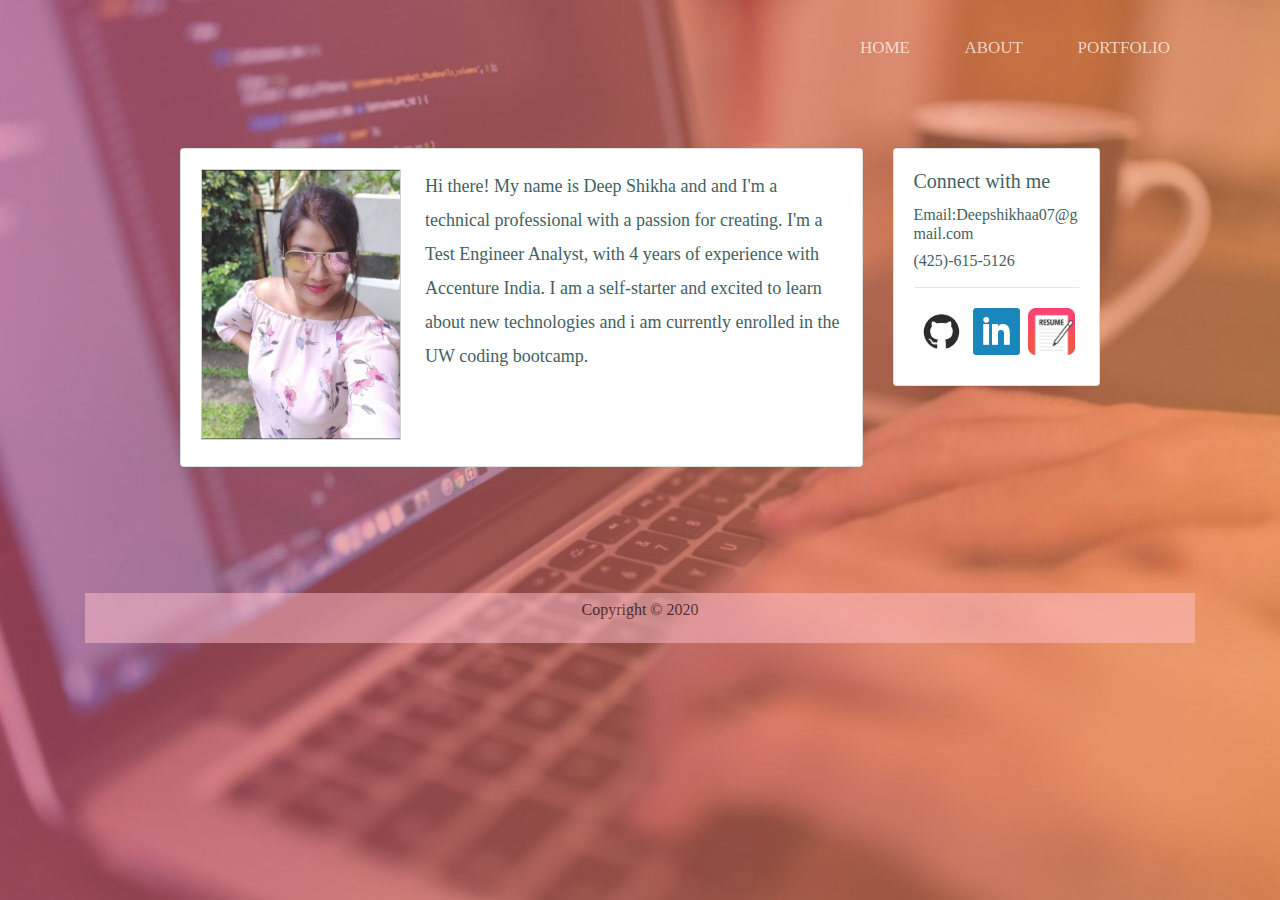
<file: about.html>
<!DOCTYPE html>
<html lang="en">
  <head>
    <meta charset="UTF-8">
    <meta name="viewport" content="width=device-width, initial-scale=1.0">
    <meta http-equiv="X-UA-Compatible" content="ie=edge">
    <link rel="stylesheet" href="https://stackpath.bootstrapcdn.com/bootstrap/4.4.1/css/bootstrap.min.css" integrity="sha384-Vkoo8x4CGsO3+Hhxv8T/Q5PaXtkKtu6ug5TOeNV6gBiFeWPGFN9MuhOf23Q9Ifjh" crossorigin="anonymous">
    <link rel="stylesheet" type="text/css" href="assets/css/style.css">
    <title>About Me</title>
  </head>
  <body>
    <header>
      <div class="container">
        <div class="header-wrap">
          <div class="header-top d-flex justify-content-between align-items-center">
            <div class="logo">
              <a href="index.html"></a>
            </div>
            <div class="main-menubar d-flex align-items-center">
              <nav class="hide">
                <a href="index.html">Home</a>
                  <a href="about.html">About</a>
                  <a href="portfolio.html">Portfolio</a>
                </nav>
            </div>
          </div>
        </div>
      </div>
    </header>
    <br>
    <br>
      <div class="content-area">
        <div class="container">
          <div class="row justify-content-center height align-items-center">
            <div class="col-lg-10 justify-content-center">
              <div class="banner-content">
                <div class="row mt-lg-5 mt-md-4 mt-sm-3 mt-xs-3 content-row">
                  <div class="col-md-8 col-xl-9">
                    <div class="card mb-4">
                      <div class="card-body content-section">
                        <img class="floating-img mr-4" src="assets/images/Deep.jpg"
                          alt="Photo of deepshikha" 
                          width="200px">
                        <p class="card-text">
                          Hi there! My name is Deep Shikha and and I'm a technical professional with a passion for creating.
                          I'm a Test  Engineer Analyst, with 4 years of experience with Accenture India.
                          I am a self-starter and excited to learn about new technologies and i am currently enrolled in the 
                          UW coding bootcamp.
                        </p>
                      </div>
                    </div>
                  </div>
                  <div class="col-md-4 col-xl-3">
                    <div class="card">
                      <div class="card-body">
                        <h5 class="card-title">Connect with me</h5>
                        <h6>Email:Deepshikhaa07@gmail.com</h6>
                        <h6>(425)-615-5126</h6>
                        <hr>
                        <div class="row">
                          <div class="col media-icons-col d-flex justify-content-around">
                            <a href="https://github.com/deepshikhasingh90" target="_blank"> <img src="assets/images/GitHub-Mark.png" class="img-fluid img-responsive p-1"
                              alt="Github Icon" height="60" width="60"></a>
                            <a href="https://www.linkedin.com/in/deep-shikha-42771b135/" target="_blank"> <img src="assets/images/linkedin.png" class="img-fluid img-responsive p-1"
                              alt="LinkedIn Icon" height="60" width="60"></a>
                            <a href="assets/images/deep_shikha_resume .pdf" target="_blank"> <img src="assets/images/images.jpg"
                              class="img-fluid img-responsive p-1" alt="Stack Overflow Icon" height="60" width="60"></a>
                          </div>
                        </div>
                    </div>
                  </div>
                </div>
              </div>
            </div>
          </div>
        </div>
      </div>
    </div>
    <br>
    <br>
    <br>
    <footer>
      <div class="container">
        <div class="footer-content d-flex justify-content-center align-items-center flex-wrap">
          <p class = "text-center footer-text">Copyright &copy; 2020 </p>
        </div>
      </div>
    </footer>
  </body>
</html>
</file>
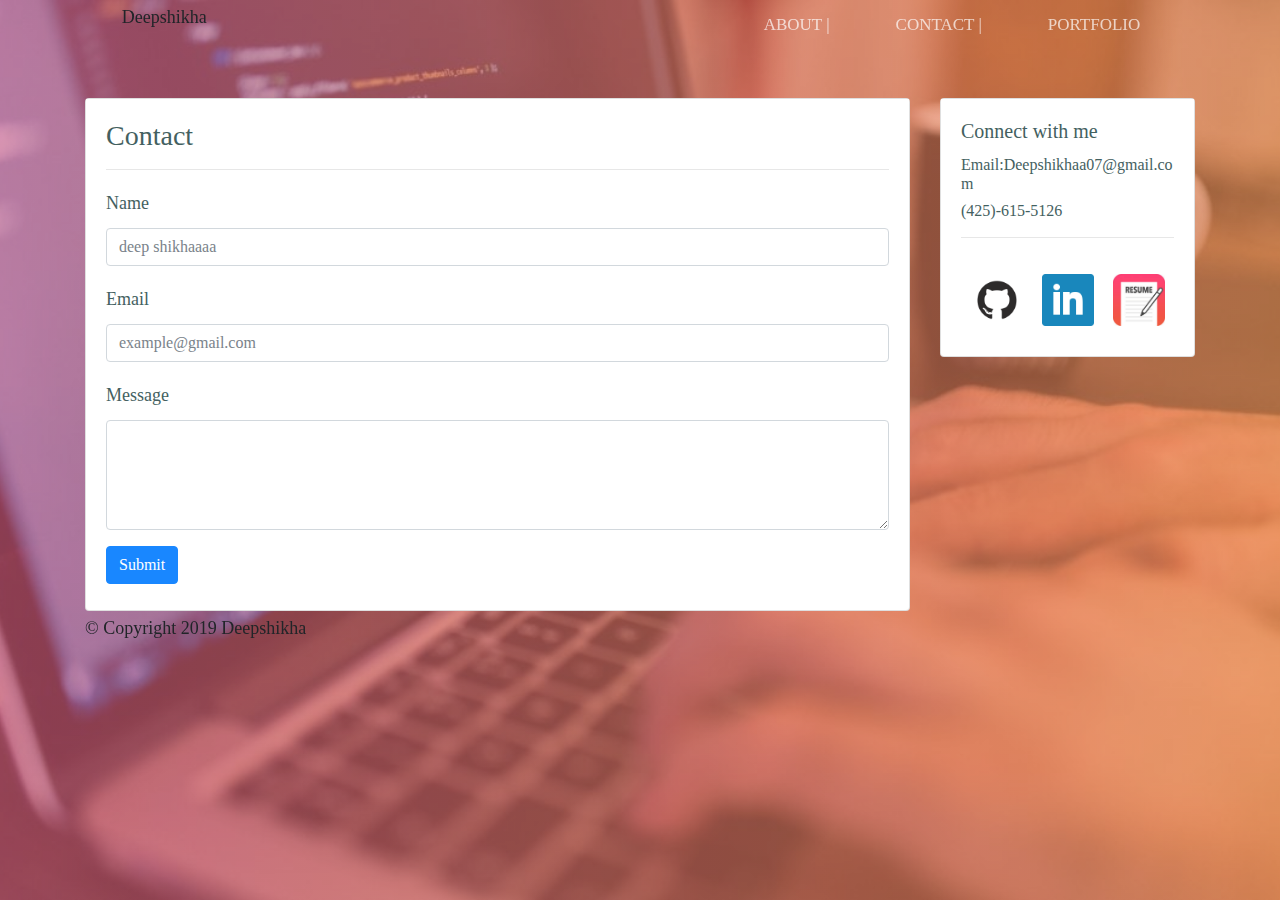
<file: contact.html>
<!DOCTYPE html>
<html lang="en">
  <head>
      <meta charset="UTF-8">
      <meta name="viewport" content="width=device-width, initial-scale=1.0">
      <meta http-equiv="X-UA-Compatible" content="ie=edge">
      <link rel="stylesheet" href="https://stackpath.bootstrapcdn.com/bootstrap/4.4.1/css/bootstrap.min.css" integrity="sha384-Vkoo8x4CGsO3+Hhxv8T/Q5PaXtkKtu6ug5TOeNV6gBiFeWPGFN9MuhOf23Q9Ifjh" crossorigin="anonymous">
      <link rel="stylesheet" type="text/css" href="assets/css/style.css">
      <title>About Me</title>
  </head>
  <body>
    <div id="content">
      <header>
        <div class="container-fluid">
          <div class="row">
            <div class="col-md-1 col-sm-12"></div>
            <div class="col-md-3 col-sm-12" id="myName">
                Deepshikha
            </div>
            <div class="col-lg-7 col-md-7 col-sm-12 d-flex justify-content-lg-end justify-content-md-end justify-content-sm-center justify-content-center">
              <div class="row">
                <nav class="nav">
                  <a class="nav-link activen px-2" href="index.html">About | </a>
                  <a class="nav-link px-2" href="#">Contact | </a>
                  <a class="nav-link px-2" href="portfolio.html">Portfolio</a>
                </nav>
              </div>
            </div>
          </div>
        </div>
      </header>
      <div class="container main-content-container">
        <!-- row with 2 col for all of the site's information -->
        <div class="row mt-lg-5 mt-md-4 mt-sm-3 mt-xs-3 content-row">
          <!-- main column for about me -->
          <div class="col-md-8 col-xl-9">
            <div class="card">
              <div class="card-body content-section">
                <h3 class="card-title">Contact</h3>
                <hr>
                <div class="row">
                  <div class="col-12 pb-0">
                    <form action="contact.html" method="GET">
                      <div class="form-group">
                        <label for="name">Name</label>
                        <input type="text" class="form-control" placeholder="deep shikhaaaa">
                      </div>
                      <div class="form-group">
                        <label for="email">Email</label>
                        <input type="email" class="form-control" placeholder="example@gmail.com">
                      </div>
                      <div class="form-group">
                        <label for="message">Message</label>
                        <textarea class="form-control" rows="4"></textarea>
                      </div>
                      <button type="submit" class="btn btn-primary">Submit</button>
                    </form>
                  </div>
                </div>
              </div>
              </div>
              </div>
            
          <!-- social media column -->
          <div class="col-md-4 col-xl-3">
            <div class="card">
              <div class="card-body">
                <h5 class="card-title">Connect with me</h5>
                <h6>Email:Deepshikhaa07@gmail.com</h6>
                <h6>(425)-615-5126</h6>
                <hr class="p-2">
                <div class="row">
                  <div class="col media-icons-col d-flex justify-content-around">
                    <a href="https://github.com/deepshikhasingh90" target="_blank"> <img src="assets/images/GitHub-Mark.png" class="img-fluid img-responsive p-1"
                        alt="Github Icon" height="60" width="60"></a>
                    <a href="https://www.linkedin.com/in/deep-shikha-42771b135/" target="_blank"> <img src="assets/images/linkedin.png" class="img-fluid img-responsive p-1"
                        alt="LinkedIn Icon" height="60" width="60"></a>
                    <a href="assets/images/deep_shikha_resume .pdf" target="_blank"> <img src="assets/images/images.jpg"
                        class="img-fluid img-responsive p-1" alt="Stack Overflow Icon" height="60" width="60"></a>
               
                  </div>
                </div>
              </div>
            </div>
          </div>
        </div>
      </div>
        <div class="Empty-div"></div>
      </div>  
      <footer>
        <div class="container">
            &copy; Copyright 2019 Deepshikha
        </div>
    </footer>
  </body>
</html>
</file>
<file: assets/css/style.css>
@import url('https://fonts.googleapis.com/css?family=Kanit|Merriweather+Sans&display=swap');
@import url('https://fonts.googleapis.com/css?family=Overpass&display=swap');

html{
    -webkit-tap-highlight-color: transparent;
}
* {
    box-sizing: border-box;
}
body {
    background-attachment: fixed;
    background-image: url("../images/computer-programming.jpg");
    background-position: top center;
    background-repeat: no-repeat;
    background-size: cover;
    position: relative;
    font-size: 18px;
    line-height: 34px;
    font-family: 'Nunito';
    min-height:100vh;
    position:relative;

}
body:after {
    position: absolute;
    content: "";
    left: 0;
    top: 0;
    width: 100%;
    height: 100%;
    position: fixed;
    background-image: -moz-linear-gradient(0deg,  #e66587 0%, #f09458 100%);
    background-image: -webkit-linear-gradient(0deg,  #e66587 0%, #f09458 100%);
    background-image: -ms-linear-gradient(0deg,  #e66587 0%, #f09458 100%);
    opacity: 0.6;
    z-index: -1;
}

.header-wrap {
    position: relative;
}

.header-top {
    padding: 30px 0;
    position: absolute;
    top: 0;
    left: 0;
    width: 100%;
}
.menu-bar {
    cursor: pointer;
}

.main-menubar {
    position: relative;
}
nav a {
    font-size: 17px;
    font-weight: 500;
    text-transform: uppercase;
    color: rgba(255, 255, 255, 0.7);
    margin: 0 25px;
}
 a:hover {
    color: white;
}


/* ---------Index.html page styling--------------------- */

.banner-area{
    background-image: -moz-linear-gradient(0deg, #e66587 0%, #f09458 100%);
    background-image: -webkit-linear-gradient(0deg, #e66587 0%, #f09458 100%);
    background-image: -ms-linear-gradient(0deg, #e66587 0%, #f09458 100%);
    height: 450px;
    display:block;
    width: 68.75%;
    margin: 0 auto;
    margin-top: 2rem;
    opacity: 0.9;
}

.banner-area .height {
    height: 500px;
}
h1 {
    font-family: 'Overpass', sans-serif;
    font-weight:bold;
    font-size: 35px;
    line-height: 49px;
    padding-bottom: 15px;
    color:whitesmoke;
    margin-top: 50px;
    margin-bottom: 20px;
}

/* --------About-Me page styling------------------ */

.card-body{
    padding: 20px;
    margin-bottom: 6px;
    color: white;
    opacity :0.9;
 }

.content-area{
    display:block; 
    margin: 0 auto;
    margin-top: 2rem;
}

.floating-img {
    border: 1px solid #ccc;
}

.main-wrapper {
    width: 68.75%;
    margin: 0 auto;
}
.card-body{
    padding: 20px;
    margin-bottom: 6px;
    background: #ffffff;
    opacity:0.9;
    color: #2F4F4F;
}
.floating-img {
    border: 1px solid #ccc;
    float: left;
}

/* --------------portfolio------------------- */

.portfolio-area{
    background-image: -moz-linear-gradient(0deg, #e66587 0%, #f09458 100%);
    background-image: -webkit-linear-gradient(0deg, #e66587 0%, #f09458 100%);
    background-image: -ms-linear-gradient(0deg, #e66587 0%, #f09458 100%);
    height: 1200px;
    width: 68.75%;
    margin: 0 auto;
    margin-top: 6rem;
    display:block; 
    opacity:0.8;
}

@media only screen and (max-width: 575px) {
    .portfolio-area {
        height: 2100px;
    }
  }
  .empty{
      height:80px;
  }

#portfolio-heading {
    font-family: 'Overpass', sans-serif;
    font-weight:bold;
    font-size: 35px;
    line-height: 49px;
    padding-bottom: 15px;
    color:whitesmoke;

    margin-bottom: 20px;
}

.portfolio-card {
    margin-top: 40px;
}

.portfolio-card .thumb {
    height: 13rem;
    width: 100%;
    background-repeat: no-repeat !important;
    background-size: cover !important;
    background-position: center center !important;
    position: relative;
    border-radius: 10px;
}

.portfolio-card .card-text {
    margin-top: 15px;
}

.portfolio-card .card-text h6 {
    margin-bottom: 10px;
}

a{
    text-decoration:none;
    color:white;
}

/* ---------footer styling--------- */

.footer-text{
color:black;
font-size :16px;
}
.footer-content{
    background-color:#FFC0CB;
    opacity : 0.5;
}
</file>
